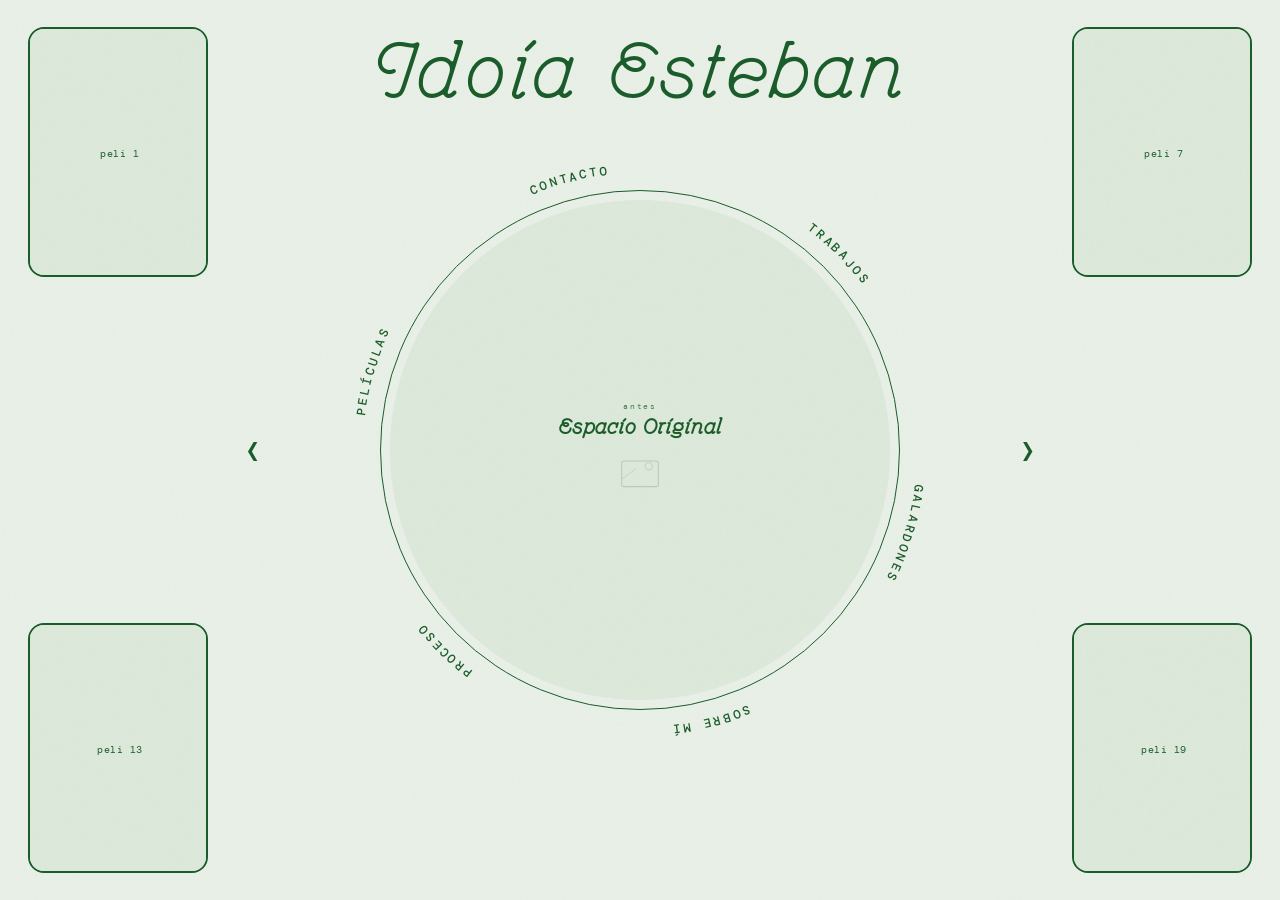
<file: index.html>
<!DOCTYPE html>
<html lang="es">
<head>
  <meta charset="UTF-8">
  <meta name="viewport" content="width=device-width, initial-scale=1.0">
  <title>Idoia Esteban — Diseño de Producción</title>
  <meta name="description" content="Portfolio de diseño de producción cinematográfico de Idoia Esteban.">

  <!-- Fonts -->
  <link rel="preconnect" href="https://fonts.googleapis.com">
  <link rel="preconnect" href="https://fonts.gstatic.com" crossorigin>
  <link href="https://fonts.googleapis.com/css2?family=DM+Mono:ital,wght@0,300;0,400;0,500;1,400&family=Darker+Grotesque:wght@300;400;500;600;700;800;900&display=swap" rel="stylesheet">

  <!-- Shared CSS -->
  <link rel="stylesheet" href="css/style.css">
</head>
<body>

  <!-- Loader -->
  <div class="loader" id="loader">
    <span class="loader-text">Idoia Esteban</span>
  </div>

  <div class="page">

    <!-- Header -->
    <header class="header">
      <div class="header-name" id="headerName">
        <h1 class="title-main">
          <span id="flipText" data-original="Idoia Esteban" data-alt="Diseño de Producción">Idoia Esteban</span>
        </h1>
      </div>
    </header>

    <!-- Poster Windows -->
    <div class="poster-window poster-window-tl">
      <div class="poster-strip" data-s="0">
        <div class="poster-card"><span class="poster-label">peli 1</span></div>
        <div class="poster-card"><span class="poster-label">peli 2</span></div>
        <div class="poster-card"><span class="poster-label">peli 3</span></div>
        <div class="poster-card"><span class="poster-label">peli 4</span></div>
        <div class="poster-card"><span class="poster-label">peli 5</span></div>
        <div class="poster-card"><span class="poster-label">peli 6</span></div>
      </div>
    </div>
    <div class="poster-window poster-window-tr">
      <div class="poster-strip" data-s="1">
        <div class="poster-card"><span class="poster-label">peli 7</span></div>
        <div class="poster-card"><span class="poster-label">peli 8</span></div>
        <div class="poster-card"><span class="poster-label">peli 9</span></div>
        <div class="poster-card"><span class="poster-label">peli 10</span></div>
        <div class="poster-card"><span class="poster-label">peli 11</span></div>
        <div class="poster-card"><span class="poster-label">peli 12</span></div>
      </div>
    </div>
    <div class="poster-window poster-window-bl">
      <div class="poster-strip" data-s="2">
        <div class="poster-card"><span class="poster-label">peli 13</span></div>
        <div class="poster-card"><span class="poster-label">peli 14</span></div>
        <div class="poster-card"><span class="poster-label">peli 15</span></div>
        <div class="poster-card"><span class="poster-label">peli 16</span></div>
        <div class="poster-card"><span class="poster-label">peli 17</span></div>
        <div class="poster-card"><span class="poster-label">peli 18</span></div>
      </div>
    </div>
    <div class="poster-window poster-window-br">
      <div class="poster-strip" data-s="3">
        <div class="poster-card"><span class="poster-label">peli 19</span></div>
        <div class="poster-card"><span class="poster-label">peli 20</span></div>
        <div class="poster-card"><span class="poster-label">peli 21</span></div>
        <div class="poster-card"><span class="poster-label">peli 22</span></div>
        <div class="poster-card"><span class="poster-label">peli 23</span></div>
        <div class="poster-card"><span class="poster-label">peli 24</span></div>
      </div>
    </div>

    <!-- Nav Arrows -->
    <button class="nav-arrow nav-arrow-left" aria-label="Anterior">&#8249;</button>
    <button class="nav-arrow nav-arrow-right" aria-label="Siguiente">&#8250;</button>

    <!-- Center Circle -->
    <div class="circle-area">

      <!-- Submenu (appears at 12 o'clock) -->
      <div class="submenu-container">
        <div class="submenu-overlay" id="submenuPanel"></div>
      </div>

      <!-- Circle border -->
      <div class="circle-border"></div>

      <!-- SVG with CLOCKWISE path for menu text -->
      <svg class="menu-ring-svg" id="menuSvg" viewBox="0 0 600 600" xmlns="http://www.w3.org/2000/svg">
        <defs>
          <!--
            CLOCKWISE arc starting at 9 o'clock (left).
            On this path:
              0%  = 9 o'clock (left)
              25% = 12 o'clock (top)    ← this is our target
              50% = 3 o'clock (right)
              75% = 6 o'clock (bottom)
          -->
          <path id="tp"
            d="M 300,300 m -270,0 a 270,270 0 1,1 540,0 a 270,270 0 1,1 -540,0"
            fill="none" />
        </defs>

        <!-- Menu items group (rotates) -->
        <g id="menuGroup">
          <!-- Items are built dynamically by main.js -->
          <!-- Fallback static items (6 items, ~16.6% each) -->
          <text><textPath href="#tp" startOffset="1%" style="font-family:'DM Mono',monospace;font-size:11px;font-weight:500;letter-spacing:3px;fill:#1a5c2a;cursor:pointer">PELÍCULAS</textPath></text>
          <text><textPath href="#tp" startOffset="17.6%" style="font-family:'DM Mono',monospace;font-size:11px;font-weight:500;letter-spacing:3px;fill:#1a5c2a;cursor:pointer">CONTACTO</textPath></text>
          <text><textPath href="#tp" startOffset="34.3%" style="font-family:'DM Mono',monospace;font-size:11px;font-weight:500;letter-spacing:3px;fill:#1a5c2a;cursor:pointer">TRABAJOS</textPath></text>
          <text><textPath href="#tp" startOffset="51%" style="font-family:'DM Mono',monospace;font-size:11px;font-weight:500;letter-spacing:3px;fill:#1a5c2a;cursor:pointer">GALARDONES</textPath></text>
          <text><textPath href="#tp" startOffset="67.6%" style="font-family:'DM Mono',monospace;font-size:11px;font-weight:500;letter-spacing:3px;fill:#1a5c2a;cursor:pointer">SOBRE MÍ</textPath></text>
          <text><textPath href="#tp" startOffset="84.3%" style="font-family:'DM Mono',monospace;font-size:11px;font-weight:500;letter-spacing:3px;fill:#1a5c2a;cursor:pointer">PROCESO</textPath></text>
        </g>
      </svg>

      <!-- Before/After viewer -->
      <div class="ba-viewer">
        <div class="ba-slide active">
          <div class="ba-placeholder">
            <div class="ba-label">antes</div>
            <div class="ba-title">Espacio Original</div>
            <svg width="44" height="44" viewBox="0 0 60 60" style="margin-top:8px;opacity:.18">
              <rect x="5" y="15" width="50" height="35" rx="3" fill="none" stroke="currentColor" stroke-width="1.5"/>
              <line x1="5" y1="40" x2="25" y2="25" stroke="currentColor" stroke-width="1"/>
              <circle cx="42" cy="22" r="5" fill="none" stroke="currentColor" stroke-width="1"/>
            </svg>
          </div>
        </div>
        <div class="ba-slide">
          <div class="ba-placeholder">
            <div class="ba-label">después</div>
            <div class="ba-title">Espacio Transformado</div>
            <svg width="44" height="44" viewBox="0 0 60 60" style="margin-top:8px;opacity:.18">
              <rect x="5" y="15" width="50" height="35" rx="3" fill="none" stroke="currentColor" stroke-width="1.5"/>
              <rect x="10" y="20" width="18" height="12" rx="2" fill="none" stroke="currentColor" stroke-width="1"/>
              <rect x="32" y="30" width="18" height="15" rx="2" fill="none" stroke="currentColor" stroke-width="1"/>
            </svg>
          </div>
        </div>
      </div>

    </div>

  </div>

  <!-- Shared JS -->
  <script src="js/main.js"></script>

</body>
</html>
</file>
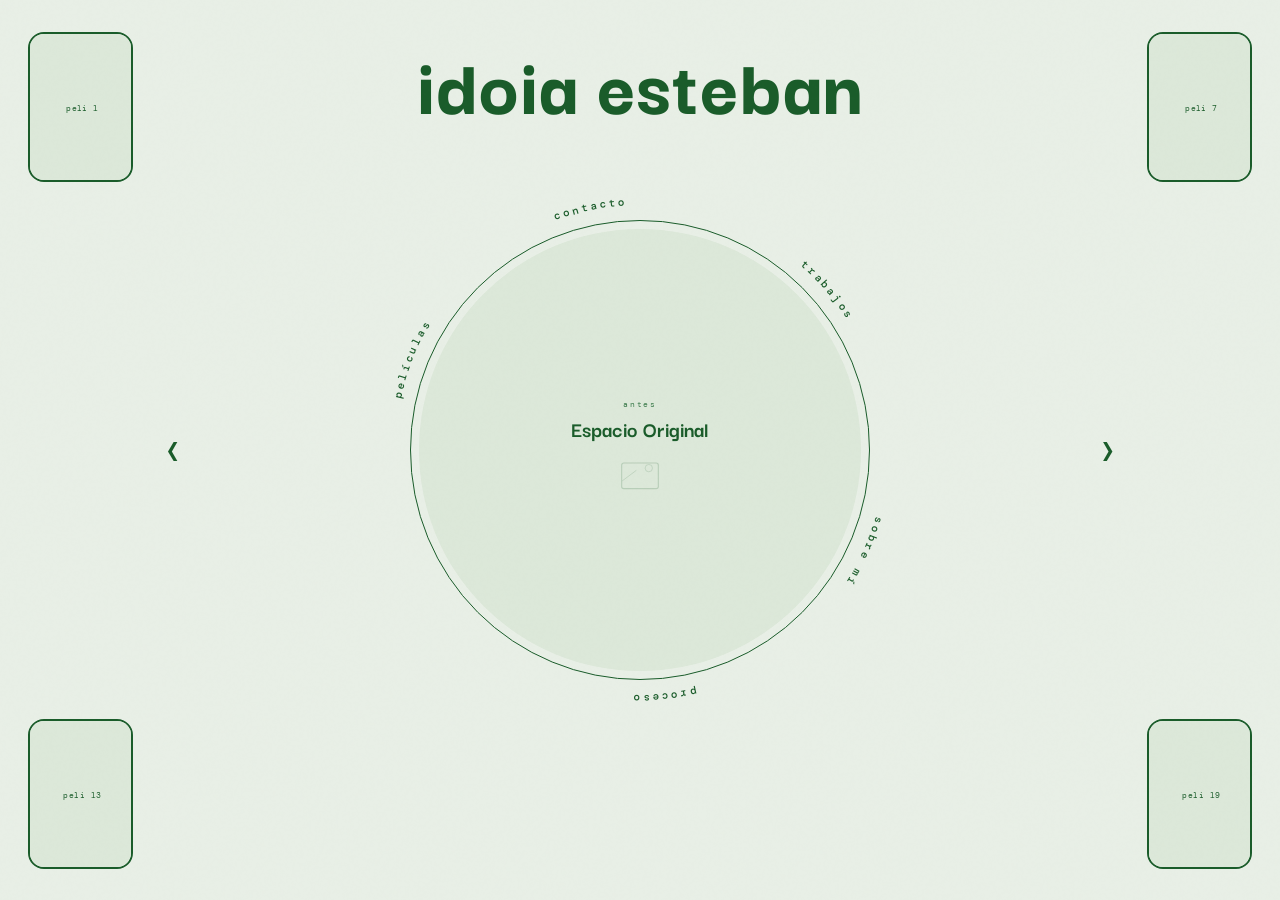
<file: idoia-web-v2 (2).html>
<!DOCTYPE html>
<html lang="es">
<head>
  <meta charset="UTF-8">
  <meta name="viewport" content="width=device-width, initial-scale=1.0">
  <title>Idoia Esteban — Diseño de Producción</title>
  <link rel="preconnect" href="https://fonts.googleapis.com">
  <link rel="preconnect" href="https://fonts.gstatic.com" crossorigin>
  <link href="https://fonts.googleapis.com/css2?family=DM+Mono:ital,wght@0,300;0,400;0,500;1,400&family=Darker+Grotesque:wght@300;400;500;600;700;800;900&display=swap" rel="stylesheet">
  <style>
    :root {
      --color-bg: #e8efe6;
      --color-bg-alt: #dce8d9;
      --color-primary: #1a5c2a;
      --color-primary-light: #2a7a3a;
      --color-primary-dark: #0e3d1a;
      --color-accent: #3da355;
      --color-text: #1a5c2a;
      --color-text-light: #3a7a4a;
      --color-border: #1a5c2a;
      --color-white: #f5faf3;
      --font-display: 'Darker Grotesque', sans-serif;
      --font-body: 'DM Mono', monospace;
      --font-mono: 'DM Mono', monospace;
      --radius-card: 16px;
      --border-width: 2px;
      --transition-smooth: 0.4s cubic-bezier(0.25,0.46,0.45,0.94);
      --poster-w: 105px;
      --poster-h: 150px;
      --side-margin: 28px;
      --circle-size: min(460px, 46vw);
    }
    *,*::before,*::after{margin:0;padding:0;box-sizing:border-box}
    html{font-size:16px}
    body{font-family:var(--font-body);background:var(--color-bg);color:var(--color-text);height:100vh;overflow:hidden}
    a{color:inherit;text-decoration:none}
    button{font-family:inherit;cursor:pointer;border:none;background:none;color:inherit}
    body::after{content:'';position:fixed;inset:0;background-image:url("data:image/svg+xml,%3Csvg viewBox='0 0 256 256' xmlns='http://www.w3.org/2000/svg'%3E%3Cfilter id='n'%3E%3CfeTurbulence type='fractalNoise' baseFrequency='0.9' numOctaves='4' stitchTiles='stitch'/%3E%3C/filter%3E%3Crect width='100%25' height='100%25' filter='url(%23n)' opacity='0.03'/%3E%3C/svg%3E");pointer-events:none;z-index:9999;opacity:0.35}
    .loader{position:fixed;inset:0;background:var(--color-primary-dark);display:flex;align-items:center;justify-content:center;z-index:1000;transition:opacity 0.8s,visibility 0.8s}
    .loader.hidden{opacity:0;visibility:hidden;pointer-events:none}
    .loader-text{font-family:var(--font-display);font-size:2.5rem;font-weight:800;color:var(--color-white);animation:pulse 1.5s ease-in-out infinite}
    @keyframes pulse{0%,100%{opacity:.3}50%{opacity:1}}
    .page{width:100vw;height:100vh;position:relative;display:flex;align-items:center;justify-content:center}
    .header{position:absolute;top:clamp(22px,4.5vh,55px);left:50%;transform:translateX(-50%);text-align:center;z-index:10}
    .header-name{display:inline-block;cursor:pointer}
    .title-main{font-family:var(--font-display);font-size:clamp(2.8rem,6.5vw,5.5rem);font-weight:800;letter-spacing:.01em;color:var(--color-primary);line-height:1;text-transform:lowercase}
    .char{display:inline-block;perspective:400px}
    .char.flipping{animation:flipChar .3s ease-in-out}
    @keyframes flipChar{0%{transform:rotateX(0);opacity:1}45%{transform:rotateX(90deg);opacity:0}55%{transform:rotateX(-90deg);opacity:0}100%{transform:rotateX(0);opacity:1}}
    .poster-window{position:absolute;width:var(--poster-w);height:var(--poster-h);border:var(--border-width) solid var(--color-border);border-radius:var(--radius-card);overflow:hidden;z-index:5;background:var(--color-bg)}
    .poster-window-tl{top:clamp(18px,3.5vh,50px);left:var(--side-margin)}
    .poster-window-tr{top:clamp(18px,3.5vh,50px);right:var(--side-margin)}
    .poster-window-bl{bottom:clamp(18px,3.5vh,50px);left:var(--side-margin)}
    .poster-window-br{bottom:clamp(18px,3.5vh,50px);right:var(--side-margin)}
    .poster-strip{display:flex;flex-direction:row;gap:0;width:max-content;animation:scrollH 50s linear infinite}
    .poster-window-tr .poster-strip{animation-delay:-9s}
    .poster-window-bl .poster-strip{animation-delay:-18s}
    .poster-window-br .poster-strip{animation-delay:-27s}
    @keyframes scrollH{0%{transform:translateX(0)}100%{transform:translateX(-50%)}}
    .poster-card{width:var(--poster-w);height:var(--poster-h);flex-shrink:0;display:flex;align-items:center;justify-content:center;background:var(--color-bg-alt);cursor:pointer;transition:background var(--transition-smooth);position:relative}
    .poster-card:hover{background:var(--color-primary)}
    .poster-card:hover .poster-label{color:var(--color-white)}
    .poster-label{font-family:var(--font-mono);font-size:.5rem;text-transform:lowercase;letter-spacing:.06em;text-align:center;color:var(--color-primary);padding:8px;line-height:1.6;transition:color var(--transition-smooth)}
    .circle-area{position:relative;width:var(--circle-size);height:var(--circle-size)}
    .circle-border{position:absolute;inset:0;border-radius:50%;border:1.2px solid var(--color-border);pointer-events:none}
    .menu-ring-svg{position:absolute;top:-42px;left:-42px;width:calc(100% + 84px);height:calc(100% + 84px);overflow:visible}
    .menu-text{font-family:var(--font-mono);font-size:12px;font-weight:500;fill:var(--color-primary);letter-spacing:2.5px;cursor:pointer;text-transform:lowercase}
    .ba-viewer{position:absolute;top:2%;left:2%;width:96%;height:96%;border-radius:50%;overflow:hidden;background:var(--color-bg-alt)}
    .ba-slide{position:absolute;inset:0;opacity:0;transition:opacity 2s ease-in-out;display:flex;align-items:center;justify-content:center}
    .ba-slide.active{opacity:1}
    .ba-placeholder{text-align:center;padding:1.5rem}
    .ba-label{font-family:var(--font-mono);font-size:.5rem;text-transform:lowercase;letter-spacing:.2em;color:var(--color-text-light);margin-bottom:.2rem}
    .ba-title{font-family:var(--font-display);font-size:clamp(1rem,2vw,1.4rem);font-weight:700;color:var(--color-primary)}
    .nav-arrow{position:absolute;top:50%;transform:translateY(-50%);font-size:clamp(2.2rem,3.8vw,3.2rem);font-weight:300;color:var(--color-primary);z-index:5;transition:transform var(--transition-smooth),color var(--transition-smooth);user-select:none;line-height:1}
    .nav-arrow:hover{color:var(--color-accent)}
    .nav-arrow-left{left:calc(var(--side-margin) + var(--poster-w) + 25px)}
    .nav-arrow-left:hover{transform:translateY(-50%) translateX(-4px)}
    .nav-arrow-right{right:calc(var(--side-margin) + var(--poster-w) + 25px)}
    .nav-arrow-right:hover{transform:translateY(-50%) translateX(4px)}
    .submenu-container{position:absolute;top:-52px;left:50%;transform:translateX(-50%);z-index:50}
    .submenu-overlay{background:var(--color-primary);color:var(--color-white);border-radius:14px;padding:0;max-height:0;overflow:hidden;opacity:0;transition:max-height .5s cubic-bezier(.25,.46,.45,.94),opacity .4s,padding .4s;min-width:170px;box-shadow:0 10px 40px rgba(0,0,0,.15);pointer-events:none}
    .submenu-overlay.open{max-height:300px;opacity:1;padding:12px 0;pointer-events:auto}
    .submenu-overlay a{display:block;padding:8px 20px;font-family:var(--font-mono);font-size:.7rem;letter-spacing:.05em;transition:background .2s;text-transform:lowercase}
    .submenu-overlay a:hover{background:var(--color-primary-light)}
    @media(max-width:1000px){:root{--poster-w:80px;--poster-h:115px;--side-margin:16px;--circle-size:min(360px,48vw)}.menu-ring-svg{top:-32px;left:-32px;width:calc(100% + 64px);height:calc(100% + 64px)}.nav-arrow-left{left:calc(var(--side-margin) + var(--poster-w) + 12px)}.nav-arrow-right{right:calc(var(--side-margin) + var(--poster-w) + 12px)}}
    @media(max-width:700px){:root{--poster-w:58px;--poster-h:84px;--side-margin:8px;--circle-size:min(260px,58vw)}.menu-ring-svg{top:-24px;left:-24px;width:calc(100% + 48px);height:calc(100% + 48px)}.menu-text{font-size:9px;letter-spacing:1.5px}.nav-arrow{font-size:1.8rem}.nav-arrow-left{left:calc(var(--side-margin) + var(--poster-w) + 6px)}.nav-arrow-right{right:calc(var(--side-margin) + var(--poster-w) + 6px)}}
  </style>
</head>
<body>
  <div class="loader" id="loader"><span class="loader-text">idoia esteban</span></div>
  <div class="page">
    <header class="header">
      <div class="header-name" id="headerName">
        <h1 class="title-main"><span id="flipText">idoia esteban</span></h1>
      </div>
    </header>
    <div class="poster-window poster-window-tl"><div class="poster-strip" data-s="0">
      <div class="poster-card"><span class="poster-label">peli 1</span></div>
      <div class="poster-card"><span class="poster-label">peli 2</span></div>
      <div class="poster-card"><span class="poster-label">peli 3</span></div>
      <div class="poster-card"><span class="poster-label">peli 4</span></div>
      <div class="poster-card"><span class="poster-label">peli 5</span></div>
      <div class="poster-card"><span class="poster-label">peli 6</span></div>
    </div></div>
    <div class="poster-window poster-window-tr"><div class="poster-strip" data-s="1">
      <div class="poster-card"><span class="poster-label">peli 7</span></div>
      <div class="poster-card"><span class="poster-label">peli 8</span></div>
      <div class="poster-card"><span class="poster-label">peli 9</span></div>
      <div class="poster-card"><span class="poster-label">peli 10</span></div>
      <div class="poster-card"><span class="poster-label">peli 11</span></div>
      <div class="poster-card"><span class="poster-label">peli 12</span></div>
    </div></div>
    <div class="poster-window poster-window-bl"><div class="poster-strip" data-s="2">
      <div class="poster-card"><span class="poster-label">peli 13</span></div>
      <div class="poster-card"><span class="poster-label">peli 14</span></div>
      <div class="poster-card"><span class="poster-label">peli 15</span></div>
      <div class="poster-card"><span class="poster-label">peli 16</span></div>
      <div class="poster-card"><span class="poster-label">peli 17</span></div>
      <div class="poster-card"><span class="poster-label">peli 18</span></div>
    </div></div>
    <div class="poster-window poster-window-br"><div class="poster-strip" data-s="3">
      <div class="poster-card"><span class="poster-label">peli 19</span></div>
      <div class="poster-card"><span class="poster-label">peli 20</span></div>
      <div class="poster-card"><span class="poster-label">peli 21</span></div>
      <div class="poster-card"><span class="poster-label">peli 22</span></div>
      <div class="poster-card"><span class="poster-label">peli 23</span></div>
      <div class="poster-card"><span class="poster-label">peli 24</span></div>
    </div></div>
    <button class="nav-arrow nav-arrow-left" aria-label="Anterior">&#8249;</button>
    <button class="nav-arrow nav-arrow-right" aria-label="Siguiente">&#8250;</button>
    <div class="circle-area" id="circleArea">
      <div class="submenu-container"><div class="submenu-overlay" id="submenuPanel"></div></div>
      <div class="circle-border"></div>
      <svg class="menu-ring-svg" id="menuSvg" viewBox="0 0 600 600" xmlns="http://www.w3.org/2000/svg">
        <defs>
          <path id="tp" d="M 300,300 m -270,0 a 270,270 0 1,1 540,0 a 270,270 0 1,1 -540,0" fill="none"/>
        </defs>
        <g id="mg">
          <text><textPath href="#tp" startOffset="2%" class="menu-text" data-menu="películas" data-i="0">películas</textPath></text>
          <text><textPath href="#tp" startOffset="18%" class="menu-text" data-menu="contacto" data-i="1">contacto</textPath></text>
          <text><textPath href="#tp" startOffset="35%" class="menu-text" data-menu="trabajos" data-i="2">trabajos</textPath></text>
          <text><textPath href="#tp" startOffset="53%" class="menu-text" data-menu="sobre mí" data-i="3">sobre mí</textPath></text>
          <text><textPath href="#tp" startOffset="70%" class="menu-text" data-menu="proceso" data-i="4">proceso</textPath></text>
        </g>
      </svg>
      <div class="ba-viewer">
        <div class="ba-slide active"><div class="ba-placeholder"><div class="ba-label">antes</div><div class="ba-title">Espacio Original</div>
          <svg width="44" height="44" viewBox="0 0 60 60" style="margin-top:8px;opacity:.18"><rect x="5" y="15" width="50" height="35" rx="3" fill="none" stroke="currentColor" stroke-width="1.5"/><line x1="5" y1="40" x2="25" y2="25" stroke="currentColor" stroke-width="1"/><circle cx="42" cy="22" r="5" fill="none" stroke="currentColor" stroke-width="1"/></svg>
        </div></div>
        <div class="ba-slide"><div class="ba-placeholder"><div class="ba-label">después</div><div class="ba-title">Espacio Transformado</div>
          <svg width="44" height="44" viewBox="0 0 60 60" style="margin-top:8px;opacity:.18"><rect x="5" y="15" width="50" height="35" rx="3" fill="none" stroke="currentColor" stroke-width="1.5"/><rect x="10" y="20" width="18" height="12" rx="2" fill="none" stroke="currentColor" stroke-width="1"/><rect x="32" y="30" width="18" height="15" rx="2" fill="none" stroke="currentColor" stroke-width="1"/></svg>
        </div></div>
      </div>
    </div>
  </div>
<script>
const MENU_DATA = {
  'películas': { items: [{label:'peli 1',url:'#'},{label:'peli 2',url:'#'},{label:'peli 3',url:'#'},{label:'peli 4',url:'#'}] },
  'contacto':  { items: [{label:'email',url:'#'},{label:'instagram',url:'#'},{label:'imdb',url:'#'}] },
  'trabajos':  { items: [{label:'largometrajes',url:'#'},{label:'series',url:'#'},{label:'publicidad',url:'#'}] },
  'sobre mí':  { items: [{label:'biografía',url:'#'},{label:'premios',url:'#'},{label:'cv',url:'#'}] },
  'proceso':   { items: [{label:'cómo trabajo',url:'#'},{label:'bocetos',url:'#'},{label:'maquetas',url:'#'}] }
};
const OFFSETS = [2, 18, 35, 53, 70];
const TOP_POS = 75;

// Loader
setTimeout(() => document.getElementById('loader').classList.add('hidden'), 900);

// Poster strips — duplicate for infinite loop
document.querySelectorAll('.poster-strip').forEach(s => { s.innerHTML += s.innerHTML; });

// Flip text
const flipEl = document.getElementById('flipText');
const headerName = document.getElementById('headerName');
const origN = 'idoia esteban', altN = 'diseño de producción';
const abc = 'abcdefghijklmnñopqrstuvwxyzáéíóú';
let isAlt = false, flipBusy = false;

function wrapC(t) {
  flipEl.innerHTML = '';
  for (const c of t) { const s = document.createElement('span'); s.className='char'; s.textContent = c===' '?'\u00A0':c; flipEl.appendChild(s); }
}
wrapC(origN);

function flipTo(target, cb) {
  const mx = Math.max(flipEl.children.length, target.length);
  while (flipEl.children.length < mx) { const s=document.createElement('span');s.className='char';s.textContent='\u00A0';flipEl.appendChild(s); }
  let dn=0;
  flipEl.querySelectorAll('.char').forEach((el,i) => {
    const tc = i<target.length?target[i]:'';
    const dl = i*38+Math.random()*50, sc=3+Math.floor(Math.random()*3);
    setTimeout(()=>{let c=0;const iv=setInterval(()=>{if(c<sc){el.textContent=abc[Math.floor(Math.random()*abc.length)];el.classList.add('flipping');c++}else{el.textContent=tc===' '?'\u00A0':tc;el.classList.remove('flipping');clearInterval(iv);dn++;if(dn>=mx){while(flipEl.children.length>target.length)flipEl.removeChild(flipEl.lastChild);if(cb)cb()}}},50)},dl);
  });
}
headerName.addEventListener('mouseenter', () => {
  if(flipBusy)return; flipBusy=true;
  flipTo(isAlt?origN:altN, ()=>{isAlt=!isAlt;flipBusy=false});
});

// Before/After
const bas = document.querySelectorAll('.ba-slide'); let cba=0;
setInterval(()=>{bas[cba].classList.remove('active');cba=(cba+1)%bas.length;bas[cba].classList.add('active')},3000);

// Circular menu
const mg = document.getElementById('mg');
const mts = document.querySelectorAll('.menu-text');
const sp = document.getElementById('submenuPanel');
let activeM = null, curAng = 0, spinning = true;

// Hover: inverted rectangle effect
mts.forEach(t => {
  t.addEventListener('mouseenter', () => {
    if(t.classList.contains('active'))return;
    t.style.fill='var(--color-white)';
    t.style.paintOrder='stroke';
    t.style.stroke='var(--color-primary)';
    t.style.strokeWidth='9px';
    t.style.strokeLinejoin='round';
  });
  t.addEventListener('mouseleave', () => {
    if(t.classList.contains('active'))return;
    resetStyle(t);
  });
});

function resetStyle(t){t.style.fill='';t.style.paintOrder='';t.style.stroke='';t.style.strokeWidth='';t.style.strokeLinejoin=''}
function setActive(t){t.style.fill='var(--color-white)';t.style.paintOrder='stroke';t.style.stroke='var(--color-primary)';t.style.strokeWidth='9px';t.style.strokeLinejoin='round'}

// Spin
function spin(){
  if(spinning){curAng=(curAng+0.08)%360;mg.setAttribute('transform',`rotate(${curAng},300,300)`)}
  requestAnimationFrame(spin);
}
requestAnimationFrame(spin);

// Smooth animated rotation
function animRot(from,to,dur,cb){
  const st=performance.now();
  (function step(now){
    const t=Math.min((now-st)/dur,1);
    const e=1-Math.pow(1-t,3);
    mg.setAttribute('transform',`rotate(${from+(to-from)*e},300,300)`);
    t<1?requestAnimationFrame(step):cb&&cb();
  })(performance.now());
}

// Click handler
mts.forEach((t,idx)=>{
  t.addEventListener('click',e=>{
    e.stopPropagation();
    const mk=t.getAttribute('data-menu');
    if(activeM===mk){closeMenu();return}

    spinning=false;

    // Calculate target
    const offPct=OFFSETS[idx];
    const targetDeg=((TOP_POS-offPct)/100)*360;
    let delta=targetDeg-curAng;
    while(delta>180)delta-=360;
    while(delta<-180)delta+=360;
    const final=curAng+delta;

    // Animate
    animRot(curAng,final,900,()=>{
      curAng=final%360; if(curAng<0)curAng+=360;
      mts.forEach(x=>{x.classList.remove('active');resetStyle(x)});
      t.classList.add('active'); setActive(t);
      activeM=mk;
      const d=MENU_DATA[mk];
      if(d){sp.innerHTML=d.items.map(it=>`<a href="${it.url}">${it.label}</a>`).join('');requestAnimationFrame(()=>sp.classList.add('open'))}
    });
  });
});

function closeMenu(){
  sp.classList.remove('open');
  mts.forEach(x=>{x.classList.remove('active');resetStyle(x)});
  activeM=null;
  setTimeout(()=>{spinning=true},300);
}

document.addEventListener('click',e=>{
  if(activeM&&!e.target.closest('.menu-text')&&!e.target.closest('.submenu-overlay'))closeMenu();
});
</script>
</body>
</html>
</file>
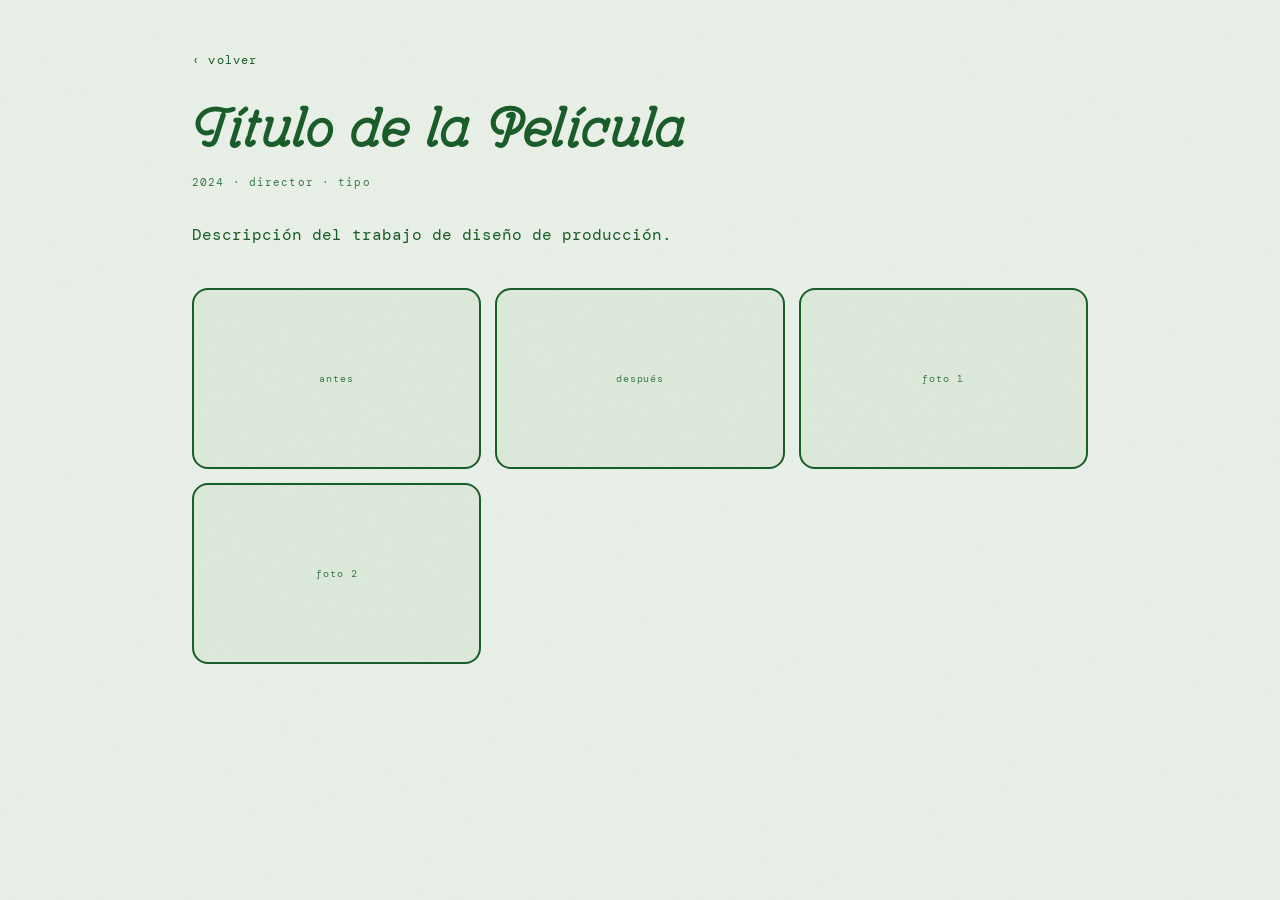
<file: pages/pelicula.html>
<!DOCTYPE html>
<html lang="es">
<head>
  <meta charset="UTF-8">
  <meta name="viewport" content="width=device-width, initial-scale=1.0">
  <title>Película — Idoia Esteban</title>
  <link rel="preconnect" href="https://fonts.googleapis.com">
  <link rel="preconnect" href="https://fonts.gstatic.com" crossorigin>
  <link href="https://fonts.googleapis.com/css2?family=DM+Mono:ital,wght@0,300;0,400;0,500;1,400&family=Darker+Grotesque:wght@300;400;500;600;700;800;900&display=swap" rel="stylesheet">
  <link rel="stylesheet" href="../css/style.css">
  <style>
    body { height: auto; overflow: auto; }
    .page-inner { max-width: 960px; margin: 0 auto; padding: 3rem 2rem; }
    .page-back {
      font-family: var(--font-mono); font-size: 0.75rem;
      letter-spacing: 0.1em; display: inline-flex; align-items: center;
      gap: 6px; margin-bottom: 2rem; text-transform: lowercase;
      transition: color var(--transition-smooth);
    }
    .page-back:hover { color: var(--color-accent); }
    .peli-title {
      font-family: var(--font-display); font-size: clamp(2rem, 5vw, 3.5rem);
      font-weight: 800; color: var(--color-primary); margin-bottom: 0.5rem;
    }
    .peli-meta {
      font-family: var(--font-mono); font-size: 0.7rem;
      letter-spacing: 0.1em; color: var(--color-text-light); margin-bottom: 2rem;
    }
    .peli-description { font-size: 1rem; line-height: 1.7; margin-bottom: 2.5rem; }
    .peli-gallery {
      display: grid; grid-template-columns: repeat(auto-fill, minmax(260px, 1fr));
      gap: 14px; margin-top: 1.5rem;
    }
    .peli-gallery-item {
      aspect-ratio: 16/10; background: var(--color-bg-alt);
      border: var(--border-width) solid var(--color-border);
      border-radius: var(--radius-card); display: flex;
      align-items: center; justify-content: center;
      font-family: var(--font-mono); font-size: 0.6rem;
      text-transform: lowercase; letter-spacing: 0.1em; color: var(--color-text-light);
    }
  </style>
</head>
<body>
  <div class="page-inner">
    <a href="../index.html" class="page-back">&#8249; volver</a>
    <h1 class="peli-title">Título de la Película</h1>
    <p class="peli-meta">2024 · director · tipo</p>
    <p class="peli-description">Descripción del trabajo de diseño de producción.</p>
    <div class="peli-gallery">
      <div class="peli-gallery-item">antes</div>
      <div class="peli-gallery-item">después</div>
      <div class="peli-gallery-item">foto 1</div>
      <div class="peli-gallery-item">foto 2</div>
    </div>
  </div>
</body>
</html>
</file>
<file: css/style.css>
/* ============================================
   IDOIA ESTEBAN — Diseño de Producción
   style.css — Shared Stylesheet
   ============================================ */

/* === CUSTOM FONT === */
@font-face {
  font-family: 'Feroniapi';
  src: url('../fonts/Feroniapi-MediumItalic.otf') format('opentype');
  font-weight: 500;
  font-style: italic;
  font-display: swap;
}

:root {
  /* === COLORS === */
  --color-bg: #e8efe6;
  --color-bg-alt: #dce8d9;
  --color-primary: #1a5c2a;
  --color-primary-light: #2a7a3a;
  --color-primary-dark: #0e3d1a;
  --color-accent: #3da355;
  --color-text: #1a5c2a;
  --color-text-light: #3a7a4a;
  --color-border: #1a5c2a;
  --color-white: #f4f1ea;

  /* === FONTS === */
  --font-display: 'Feroniapi', 'Darker Grotesque', sans-serif;
  --font-display-weight: 500;
  --font-display-size: clamp(3rem, 6.5vw, 5.5rem);
  --font-display-spacing: 0.02em;
  --font-body: 'DM Mono', monospace;
  --font-mono: 'DM Mono', monospace;
  --font-menu-size: 12px;
  --font-menu-spacing: 3px;

  /* === LAYOUT === */
  --radius-card: 16px;
  --border-width: 2.5px;
  --transition-smooth: 0.4s cubic-bezier(0.25, 0.46, 0.45, 0.94);
  --poster-w: 180px;
  --poster-h: 250px;
  --side-margin: 28px;
  --circle-size: min(520px, 52vw);
  --menu-gap: 48px;
}

/* === RESET === */
*, *::before, *::after { margin: 0; padding: 0; box-sizing: border-box; }
html { font-size: 16px; }

body {
  font-family: var(--font-body);
  background: var(--color-bg);
  color: var(--color-text);
  height: 100vh;
  height: 100dvh;
  overflow: hidden;
}

a { color: inherit; text-decoration: none; }
button { font-family: inherit; cursor: pointer; border: none; background: none; color: inherit; }

/* === GRAIN === */
body::after {
  content: '';
  position: fixed; inset: 0;
  background-image: url("data:image/svg+xml,%3Csvg viewBox='0 0 256 256' xmlns='http://www.w3.org/2000/svg'%3E%3Cfilter id='n'%3E%3CfeTurbulence type='fractalNoise' baseFrequency='0.9' numOctaves='4' stitchTiles='stitch'/%3E%3C/filter%3E%3Crect width='100%25' height='100%25' filter='url(%23n)' opacity='0.03'/%3E%3C/svg%3E");
  pointer-events: none; z-index: 9999; opacity: 0.3;
}

/* === LOADER === */
.loader {
  position: fixed; inset: 0;
  background: var(--color-primary-dark);
  display: flex; align-items: center; justify-content: center;
  z-index: 1000;
  transition: opacity 0.8s ease, visibility 0.8s ease;
}
.loader.hidden { opacity: 0; visibility: hidden; pointer-events: none; }
.loader-text {
  font-family: var(--font-display);
  font-size: 2.5rem; font-weight: 500;
  font-style: italic;
  color: var(--color-white);
  animation: pulse 1.5s ease-in-out infinite;
}
@keyframes pulse { 0%,100%{opacity:.3} 50%{opacity:1} }

/* === PAGE === */
.page {
  width: 100vw; height: 100vh; height: 100dvh;
  position: relative;
  display: flex; align-items: center; justify-content: center;
}

/* === HEADER === */
.header {
  position: absolute;
  top: clamp(18px, 4vh, 50px);
  left: 50%; transform: translateX(-50%);
  text-align: center; z-index: 10;
  white-space: nowrap;
}
.header-name { display: inline-block; cursor: pointer; }
.title-main {
  font-family: var(--font-display);
  font-size: var(--font-display-size);
  font-weight: var(--font-display-weight);
  font-style: italic;
  letter-spacing: var(--font-display-spacing);
  color: var(--color-primary);
  line-height: 1;
}

/* Flip chars */
.char {
  display: inline-block;
  perspective: 600px;
  transform-style: preserve-3d;
}
.char.flipping {
  animation: flipChar 0.25s ease-in-out;
}
@keyframes flipChar {
  0%   { transform: rotateX(0); opacity: 1; }
  40%  { transform: rotateX(90deg); opacity: 0; }
  60%  { transform: rotateX(-90deg); opacity: 0; }
  100% { transform: rotateX(0); opacity: 1; }
}

/* === POSTER WINDOWS === */
.poster-window {
  position: absolute;
  width: var(--poster-w); height: var(--poster-h);
  border: var(--border-width) solid var(--color-border);
  border-radius: var(--radius-card);
  overflow: hidden; z-index: 5;
  background: var(--color-bg);
}
.poster-window-tl { top: clamp(16px, 3vh, 45px); left: var(--side-margin); }
.poster-window-tr { top: clamp(16px, 3vh, 45px); right: var(--side-margin); }
.poster-window-bl { bottom: clamp(16px, 3vh, 45px); left: var(--side-margin); }
.poster-window-br { bottom: clamp(16px, 3vh, 45px); right: var(--side-margin); }

.poster-strip {
  display: flex; flex-direction: row; gap: 0;
  width: max-content;
  animation: scrollH 55s linear infinite;
}
.poster-window-tr .poster-strip { animation-delay: -10s; }
.poster-window-bl .poster-strip { animation-delay: -20s; }
.poster-window-br .poster-strip { animation-delay: -30s; }

@keyframes scrollH {
  0%   { transform: translateX(0); }
  100% { transform: translateX(-50%); }
}

.poster-card {
  width: var(--poster-w); height: var(--poster-h);
  flex-shrink: 0;
  display: flex; align-items: center; justify-content: center;
  background: var(--color-bg-alt);
  cursor: pointer;
  transition: background var(--transition-smooth);
  position: relative;
}
.poster-card:hover { background: var(--color-primary); }
.poster-card:hover .poster-label { color: var(--color-white); }
.poster-card img { width: 100%; height: 100%; object-fit: cover; position: absolute; inset: 0; }

.poster-label {
  font-family: var(--font-mono); font-size: 0.6rem;
  text-transform: lowercase; letter-spacing: 0.06em;
  text-align: center; color: var(--color-primary);
  padding: 16px 12px; line-height: 1.7;
  transition: color var(--transition-smooth);
}

/* === CIRCLE AREA === */
.circle-area {
  position: relative;
  width: var(--circle-size); height: var(--circle-size);
}

.circle-border {
  position: absolute; inset: 0;
  border-radius: 50%;
  border: 1.2px solid var(--color-border);
  pointer-events: none;
}

.menu-ring-svg {
  position: absolute;
  top: calc(-1 * var(--menu-gap));
  left: calc(-1 * var(--menu-gap));
  width: calc(100% + var(--menu-gap) * 2);
  height: calc(100% + var(--menu-gap) * 2);
  overflow: visible;
}

/* === BEFORE/AFTER === */
.ba-viewer {
  position: absolute;
  top: 2%; left: 2%; width: 96%; height: 96%;
  border-radius: 50%; overflow: hidden;
  background: var(--color-bg-alt);
}
.ba-slide {
  position: absolute; inset: 0; opacity: 0;
  transition: opacity 2s ease-in-out;
  display: flex; align-items: center; justify-content: center;
}
.ba-slide.active { opacity: 1; }
.ba-slide img { width: 100%; height: 100%; object-fit: cover; }
.ba-placeholder { text-align: center; padding: 1.5rem; }
.ba-label {
  font-family: var(--font-mono); font-size: 0.5rem;
  text-transform: lowercase; letter-spacing: 0.2em;
  color: var(--color-text-light); margin-bottom: 0.2rem;
}
.ba-title {
  font-family: var(--font-display);
  font-size: clamp(1rem, 2vw, 1.4rem);
  font-weight: 700; color: var(--color-primary);
}

/* === NAV ARROWS === */
.nav-arrow {
  position: absolute; top: 50%; transform: translateY(-50%);
  font-size: clamp(2.2rem, 3.8vw, 3.2rem);
  font-weight: 300; color: var(--color-primary);
  z-index: 5;
  transition: transform var(--transition-smooth), color var(--transition-smooth);
  user-select: none; line-height: 1;
}
.nav-arrow:hover { color: var(--color-accent); }
.nav-arrow-left { left: calc(var(--side-margin) + var(--poster-w) + 30px); }
.nav-arrow-left:hover { transform: translateY(-50%) translateX(-4px); }
.nav-arrow-right { right: calc(var(--side-margin) + var(--poster-w) + 30px); }
.nav-arrow-right:hover { transform: translateY(-50%) translateX(4px); }

/* === SUBMENU === */
.submenu-container {
  position: absolute;
  top: 10px;
  left: 50%; transform: translateX(-50%);
  z-index: 50;
}
.submenu-overlay {
  background: var(--color-primary); color: var(--color-white);
  border-radius: 14px; padding: 0;
  max-height: 0; overflow: hidden; opacity: 0;
  transition: max-height 0.6s cubic-bezier(0.25, 0.46, 0.45, 0.94),
              opacity 0.5s ease, padding 0.5s ease;
  min-width: 180px;
  box-shadow: 0 10px 40px rgba(0,0,0,0.15);
  pointer-events: none;
}
.submenu-overlay.open {
  max-height: 320px; opacity: 1; padding: 14px 0;
  pointer-events: auto;
}
.submenu-overlay a {
  display: block; padding: 9px 22px;
  font-family: var(--font-mono); font-size: 0.7rem;
  letter-spacing: 0.05em; transition: background 0.25s;
  text-transform: lowercase;
}
.submenu-overlay a:hover { background: var(--color-primary-light); }

/* === RESPONSIVE === */
@media (max-width: 1100px) {
  :root {
    --poster-w: 140px; --poster-h: 195px;
    --side-margin: 20px;
    --circle-size: min(440px, 50vw);
    --menu-gap: 40px;
  }
}

@media (max-width: 850px) {
  :root {
    --poster-w: 115px; --poster-h: 160px;
    --side-margin: 12px;
    --circle-size: min(420px, 56vw);
    --menu-gap: 36px;
    --font-display-size: clamp(2.2rem, 6vw, 3.5rem);
    --font-menu-size: 10px;
    --font-menu-spacing: 2px;
  }
  .nav-arrow-left { left: calc(var(--side-margin) + var(--poster-w) + 16px); }
  .nav-arrow-right { right: calc(var(--side-margin) + var(--poster-w) + 16px); }
}

@media (max-width: 600px) {
  :root {
    --border-width: 2px;
    --font-display-size: clamp(2rem, 10vw, 3rem);
    --font-menu-size: 14px;
    --font-menu-spacing: 2px;

    /* =============================================
       MOBILE TUNING — cambia estos valores para ajustar
       ============================================= */

    /* Círculo: tamaño en % del ancho de pantalla */
    --mobile-circle: 78vw;

    /* Menú giratorio: espacio extra alrededor del círculo */
    --mobile-menu-gap: 5vw;

    /* Carteles de películas */
    --mobile-poster-w: 19vw;       /* ancho del cartel */
    --mobile-poster-h: 27vw;       /* alto del cartel (más = más rectangular) */
    --mobile-poster-margin: 8vw;   /* margen desde el borde de pantalla */

    /* Posición vertical de los carteles */
    --mobile-poster-top: 20vw;     /* distancia desde arriba (sube = menos, baja = más) */
    --mobile-poster-bottom: 20vw;  /* distancia desde abajo */
  }

  .header { white-space: nowrap; }
  .title-main { white-space: nowrap; }
  .nav-arrow { display: none; }

  .circle-area {
    width: var(--mobile-circle);
    height: var(--mobile-circle);
  }

  .menu-ring-svg {
    top: calc(-1 * var(--mobile-menu-gap));
    left: calc(-1 * var(--mobile-menu-gap));
    width: calc(100% + var(--mobile-menu-gap) * 2);
    height: calc(100% + var(--mobile-menu-gap) * 2);
  }

  .poster-window {
    width: var(--mobile-poster-w);
    height: var(--mobile-poster-h);
    border-radius: 12px;
  }
  .poster-card {
    width: var(--mobile-poster-w);
    height: var(--mobile-poster-h);
  }

  .poster-window-tl { top: var(--mobile-poster-top);       left: var(--mobile-poster-margin); }
  .poster-window-tr { top: var(--mobile-poster-top);       right: var(--mobile-poster-margin); }
  .poster-window-bl { bottom: var(--mobile-poster-bottom); left: var(--mobile-poster-margin); }
  .poster-window-br { bottom: var(--mobile-poster-bottom); right: var(--mobile-poster-margin); }

  .poster-label { font-size: 0.55rem; padding: 10px 6px; line-height: 1.5; }

  /* Submenú: abre DEBAJO del texto del menú a las 12
     El ring SVG empieza a -5vw del circle-area.
     Las 12 en punto = borde superior del ring = -5vw del circle.
     Queremos el submenú justo debajo → top ≈ 3vw (dentro del circle) */
  .submenu-container { top: 3vw; }
}
</file>
